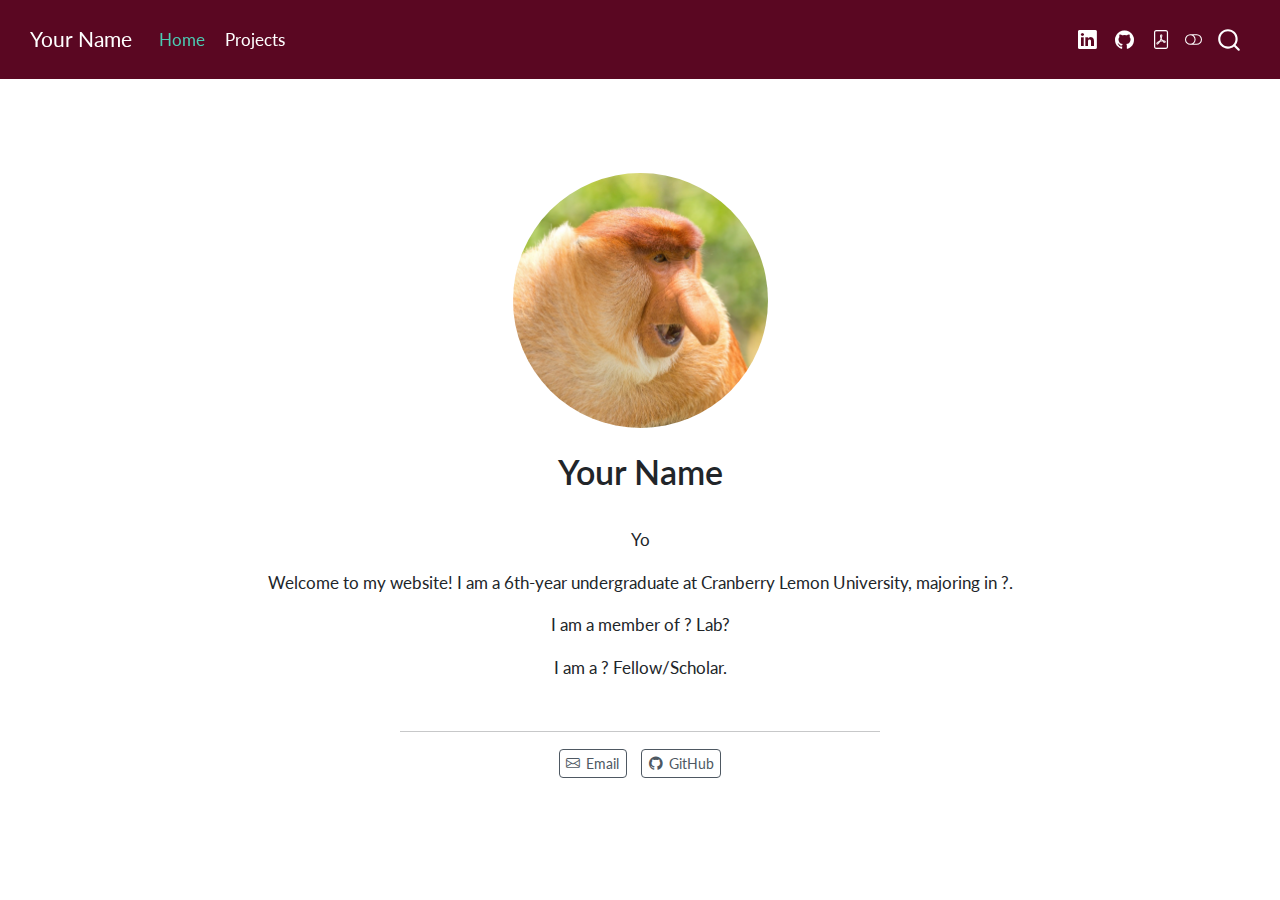
<file: index.html>
<!DOCTYPE html>
<html xmlns="http://www.w3.org/1999/xhtml" lang="en" xml:lang="en"><head>

<meta charset="utf-8">
<meta name="generator" content="quarto-1.7.32">

<meta name="viewport" content="width=device-width, initial-scale=1.0, user-scalable=yes">


<title>Your Name</title>
<style>
code{white-space: pre-wrap;}
span.smallcaps{font-variant: small-caps;}
div.columns{display: flex; gap: min(4vw, 1.5em);}
div.column{flex: auto; overflow-x: auto;}
div.hanging-indent{margin-left: 1.5em; text-indent: -1.5em;}
ul.task-list{list-style: none;}
ul.task-list li input[type="checkbox"] {
  width: 0.8em;
  margin: 0 0.8em 0.2em -1em; /* quarto-specific, see https://github.com/quarto-dev/quarto-cli/issues/4556 */ 
  vertical-align: middle;
}
</style>


<script src="site_libs/quarto-nav/quarto-nav.js"></script>
<script src="site_libs/quarto-nav/headroom.min.js"></script>
<script src="site_libs/clipboard/clipboard.min.js"></script>
<script src="site_libs/quarto-search/autocomplete.umd.js"></script>
<script src="site_libs/quarto-search/fuse.min.js"></script>
<script src="site_libs/quarto-search/quarto-search.js"></script>
<meta name="quarto:offset" content="./">
<script src="site_libs/quarto-html/quarto.js" type="module"></script>
<script src="site_libs/quarto-html/tabsets/tabsets.js" type="module"></script>
<script src="site_libs/quarto-html/popper.min.js"></script>
<script src="site_libs/quarto-html/tippy.umd.min.js"></script>
<link href="site_libs/quarto-html/tippy.css" rel="stylesheet">
<link href="site_libs/quarto-html/quarto-syntax-highlighting-37eea08aefeeee20ff55810ff984fec1.css" rel="stylesheet" class="quarto-color-scheme" id="quarto-text-highlighting-styles">
<link href="site_libs/quarto-html/quarto-syntax-highlighting-dark-2fef5ea3f8957b3e4ecc936fc74692ca.css" rel="stylesheet" class="quarto-color-scheme quarto-color-alternate" id="quarto-text-highlighting-styles">
<link href="site_libs/quarto-html/quarto-syntax-highlighting-37eea08aefeeee20ff55810ff984fec1.css" rel="stylesheet" class="quarto-color-scheme-extra" id="quarto-text-highlighting-styles">
<script src="site_libs/bootstrap/bootstrap.min.js"></script>
<link href="site_libs/bootstrap/bootstrap-icons.css" rel="stylesheet">
<link href="site_libs/bootstrap/bootstrap-6251000bfd84ad030dbbfd039a5dd9a7.min.css" rel="stylesheet" append-hash="true" class="quarto-color-scheme" id="quarto-bootstrap" data-mode="light">
<link href="site_libs/bootstrap/bootstrap-dark-43fd1d17665cbecc87dadb6d32b79bbd.min.css" rel="stylesheet" append-hash="true" class="quarto-color-scheme quarto-color-alternate" id="quarto-bootstrap" data-mode="dark">
<link href="site_libs/bootstrap/bootstrap-6251000bfd84ad030dbbfd039a5dd9a7.min.css" rel="stylesheet" append-hash="true" class="quarto-color-scheme-extra" id="quarto-bootstrap" data-mode="light">
<script id="quarto-search-options" type="application/json">{
  "location": "navbar",
  "copy-button": false,
  "collapse-after": 3,
  "panel-placement": "end",
  "type": "overlay",
  "limit": 50,
  "keyboard-shortcut": [
    "f",
    "/",
    "s"
  ],
  "show-item-context": false,
  "language": {
    "search-no-results-text": "No results",
    "search-matching-documents-text": "matching documents",
    "search-copy-link-title": "Copy link to search",
    "search-hide-matches-text": "Hide additional matches",
    "search-more-match-text": "more match in this document",
    "search-more-matches-text": "more matches in this document",
    "search-clear-button-title": "Clear",
    "search-text-placeholder": "",
    "search-detached-cancel-button-title": "Cancel",
    "search-submit-button-title": "Submit",
    "search-label": "Search"
  }
}</script>


</head>

<body class="nav-fixed fullcontent quarto-light"><script id="quarto-html-before-body" type="application/javascript">
    const toggleBodyColorMode = (bsSheetEl) => {
      const mode = bsSheetEl.getAttribute("data-mode");
      const bodyEl = window.document.querySelector("body");
      if (mode === "dark") {
        bodyEl.classList.add("quarto-dark");
        bodyEl.classList.remove("quarto-light");
      } else {
        bodyEl.classList.add("quarto-light");
        bodyEl.classList.remove("quarto-dark");
      }
    }
    const toggleBodyColorPrimary = () => {
      const bsSheetEl = window.document.querySelector("link#quarto-bootstrap:not([rel=disabled-stylesheet])");
      if (bsSheetEl) {
        toggleBodyColorMode(bsSheetEl);
      }
    }
    const setColorSchemeToggle = (alternate) => {
      const toggles = window.document.querySelectorAll('.quarto-color-scheme-toggle');
      for (let i=0; i < toggles.length; i++) {
        const toggle = toggles[i];
        if (toggle) {
          if (alternate) {
            toggle.classList.add("alternate");
          } else {
            toggle.classList.remove("alternate");
          }
        }
      }
    };
    const toggleColorMode = (alternate) => {
      // Switch the stylesheets
      const primaryStylesheets = window.document.querySelectorAll('link.quarto-color-scheme:not(.quarto-color-alternate)');
      const alternateStylesheets = window.document.querySelectorAll('link.quarto-color-scheme.quarto-color-alternate');
      manageTransitions('#quarto-margin-sidebar .nav-link', false);
      if (alternate) {
        // note: dark is layered on light, we don't disable primary!
        enableStylesheet(alternateStylesheets);
        for (const sheetNode of alternateStylesheets) {
          if (sheetNode.id === "quarto-bootstrap") {
            toggleBodyColorMode(sheetNode);
          }
        }
      } else {
        disableStylesheet(alternateStylesheets);
        enableStylesheet(primaryStylesheets)
        toggleBodyColorPrimary();
      }
      manageTransitions('#quarto-margin-sidebar .nav-link', true);
      // Switch the toggles
      setColorSchemeToggle(alternate)
      // Hack to workaround the fact that safari doesn't
      // properly recolor the scrollbar when toggling (#1455)
      if (navigator.userAgent.indexOf('Safari') > 0 && navigator.userAgent.indexOf('Chrome') == -1) {
        manageTransitions("body", false);
        window.scrollTo(0, 1);
        setTimeout(() => {
          window.scrollTo(0, 0);
          manageTransitions("body", true);
        }, 40);
      }
    }
    const disableStylesheet = (stylesheets) => {
      for (let i=0; i < stylesheets.length; i++) {
        const stylesheet = stylesheets[i];
        stylesheet.rel = 'disabled-stylesheet';
      }
    }
    const enableStylesheet = (stylesheets) => {
      for (let i=0; i < stylesheets.length; i++) {
        const stylesheet = stylesheets[i];
        if(stylesheet.rel !== 'stylesheet') { // for Chrome, which will still FOUC without this check
          stylesheet.rel = 'stylesheet';
        }
      }
    }
    const manageTransitions = (selector, allowTransitions) => {
      const els = window.document.querySelectorAll(selector);
      for (let i=0; i < els.length; i++) {
        const el = els[i];
        if (allowTransitions) {
          el.classList.remove('notransition');
        } else {
          el.classList.add('notransition');
        }
      }
    }
    const isFileUrl = () => {
      return window.location.protocol === 'file:';
    }
    const hasAlternateSentinel = () => {
      let styleSentinel = getColorSchemeSentinel();
      if (styleSentinel !== null) {
        return styleSentinel === "alternate";
      } else {
        return false;
      }
    }
    const setStyleSentinel = (alternate) => {
      const value = alternate ? "alternate" : "default";
      if (!isFileUrl()) {
        window.localStorage.setItem("quarto-color-scheme", value);
      } else {
        localAlternateSentinel = value;
      }
    }
    const getColorSchemeSentinel = () => {
      if (!isFileUrl()) {
        const storageValue = window.localStorage.getItem("quarto-color-scheme");
        return storageValue != null ? storageValue : localAlternateSentinel;
      } else {
        return localAlternateSentinel;
      }
    }
    const toggleGiscusIfUsed = (isAlternate, darkModeDefault) => {
      const baseTheme = document.querySelector('#giscus-base-theme')?.value ?? 'light';
      const alternateTheme = document.querySelector('#giscus-alt-theme')?.value ?? 'dark';
      let newTheme = '';
      if(authorPrefersDark) {
        newTheme = isAlternate ? baseTheme : alternateTheme;
      } else {
        newTheme = isAlternate ? alternateTheme : baseTheme;
      }
      const changeGiscusTheme = () => {
        // From: https://github.com/giscus/giscus/issues/336
        const sendMessage = (message) => {
          const iframe = document.querySelector('iframe.giscus-frame');
          if (!iframe) return;
          iframe.contentWindow.postMessage({ giscus: message }, 'https://giscus.app');
        }
        sendMessage({
          setConfig: {
            theme: newTheme
          }
        });
      }
      const isGiscussLoaded = window.document.querySelector('iframe.giscus-frame') !== null;
      if (isGiscussLoaded) {
        changeGiscusTheme();
      }
    };
    const authorPrefersDark = false;
    const darkModeDefault = authorPrefersDark;
      document.querySelector('link#quarto-text-highlighting-styles.quarto-color-scheme-extra').rel = 'disabled-stylesheet';
      document.querySelector('link#quarto-bootstrap.quarto-color-scheme-extra').rel = 'disabled-stylesheet';
    let localAlternateSentinel = darkModeDefault ? 'alternate' : 'default';
    // Dark / light mode switch
    window.quartoToggleColorScheme = () => {
      // Read the current dark / light value
      let toAlternate = !hasAlternateSentinel();
      toggleColorMode(toAlternate);
      setStyleSentinel(toAlternate);
      toggleGiscusIfUsed(toAlternate, darkModeDefault);
      window.dispatchEvent(new Event('resize'));
    };
    // Switch to dark mode if need be
    if (hasAlternateSentinel()) {
      toggleColorMode(true);
    } else {
      toggleColorMode(false);
    }
  </script>

<div id="quarto-search-results"></div>
  <header id="quarto-header" class="headroom fixed-top">
    <nav class="navbar navbar-expand-lg " data-bs-theme="dark">
      <div class="navbar-container container-fluid">
      <div class="navbar-brand-container mx-auto">
    <a class="navbar-brand" href="./index.html">
    <span class="navbar-title">Your Name</span>
    </a>
  </div>
            <div id="quarto-search" class="" title="Search"></div>
          <button class="navbar-toggler" type="button" data-bs-toggle="collapse" data-bs-target="#navbarCollapse" aria-controls="navbarCollapse" role="menu" aria-expanded="false" aria-label="Toggle navigation" onclick="if (window.quartoToggleHeadroom) { window.quartoToggleHeadroom(); }">
  <span class="navbar-toggler-icon"></span>
</button>
          <div class="collapse navbar-collapse" id="navbarCollapse">
            <ul class="navbar-nav navbar-nav-scroll me-auto">
  <li class="nav-item">
    <a class="nav-link active" href="./index.html" aria-current="page"> 
<span class="menu-text">Home</span></a>
  </li>  
  <li class="nav-item">
    <a class="nav-link" href="./projects.html"> 
<span class="menu-text">Projects</span></a>
  </li>  
</ul>
            <ul class="navbar-nav navbar-nav-scroll ms-auto">
  <li class="nav-item compact">
    <a class="nav-link" href="https://www.linkedin.com/"> <i class="bi bi-linkedin" role="img">
</i> 
<span class="menu-text"></span></a>
  </li>  
  <li class="nav-item compact">
    <a class="nav-link" href="https://github.com/"> <i class="bi bi-github" role="img">
</i> 
<span class="menu-text"></span></a>
  </li>  
  <li class="nav-item compact">
    <a class="nav-link" href="./assets/resume.pdf"> <i class="bi bi-file-pdf" role="img">
</i> 
<span class="menu-text"></span></a>
  </li>  
</ul>
          </div> <!-- /navcollapse -->
            <div class="quarto-navbar-tools">
  <a href="" class="quarto-color-scheme-toggle quarto-navigation-tool  px-1" onclick="window.quartoToggleColorScheme(); return false;" title="Toggle dark mode"><i class="bi"></i></a>
</div>
      </div> <!-- /container-fluid -->
    </nav>
</header>
<!-- content -->
<div id="quarto-content" class="quarto-container page-columns page-rows-contents page-layout-article page-navbar">
<!-- sidebar -->
<!-- margin-sidebar -->
    
<!-- main -->
<div class="quarto-about-jolla">
  <img src="assets/headshot.png" class="about-image
  round " style="height: 15em; width: 15em;">
 <header id="title-block-header" class="quarto-title-block default">
<div class="quarto-title">
<h1 class="title">Your Name</h1>
</div>
<div class="quarto-title-meta">
  </div>
</header><main class="content" id="quarto-document-content">

<p>Yo</p>
<p>Welcome to my website! I am a 6th-year undergraduate at Cranberry Lemon University, majoring in ?.</p>
<p>I am a member of ? Lab?</p>
<p>I am a ? Fellow/Scholar.</p>


</main> 
  <hr class="about-sep">
   <div class="about-links">
  <a href="mailto:your_email@abc.com" class="about-link" rel="" target="">
    <i class="bi bi-envelope"></i>
     <span class="about-link-text">Email</span>
  </a>
  <a href="https://github.com/qntkhvn" class="about-link" rel="" target="">
    <i class="bi bi-github"></i>
     <span class="about-link-text">GitHub</span>
  </a>
</div>
</div>
 <!-- /main -->
<script id="quarto-html-after-body" type="application/javascript">
  window.document.addEventListener("DOMContentLoaded", function (event) {
    // Ensure there is a toggle, if there isn't float one in the top right
    if (window.document.querySelector('.quarto-color-scheme-toggle') === null) {
      const a = window.document.createElement('a');
      a.classList.add('top-right');
      a.classList.add('quarto-color-scheme-toggle');
      a.href = "";
      a.onclick = function() { try { window.quartoToggleColorScheme(); } catch {} return false; };
      const i = window.document.createElement("i");
      i.classList.add('bi');
      a.appendChild(i);
      window.document.body.appendChild(a);
    }
    setColorSchemeToggle(hasAlternateSentinel())
    const isCodeAnnotation = (el) => {
      for (const clz of el.classList) {
        if (clz.startsWith('code-annotation-')) {                     
          return true;
        }
      }
      return false;
    }
    const onCopySuccess = function(e) {
      // button target
      const button = e.trigger;
      // don't keep focus
      button.blur();
      // flash "checked"
      button.classList.add('code-copy-button-checked');
      var currentTitle = button.getAttribute("title");
      button.setAttribute("title", "Copied!");
      let tooltip;
      if (window.bootstrap) {
        button.setAttribute("data-bs-toggle", "tooltip");
        button.setAttribute("data-bs-placement", "left");
        button.setAttribute("data-bs-title", "Copied!");
        tooltip = new bootstrap.Tooltip(button, 
          { trigger: "manual", 
            customClass: "code-copy-button-tooltip",
            offset: [0, -8]});
        tooltip.show();    
      }
      setTimeout(function() {
        if (tooltip) {
          tooltip.hide();
          button.removeAttribute("data-bs-title");
          button.removeAttribute("data-bs-toggle");
          button.removeAttribute("data-bs-placement");
        }
        button.setAttribute("title", currentTitle);
        button.classList.remove('code-copy-button-checked');
      }, 1000);
      // clear code selection
      e.clearSelection();
    }
    const getTextToCopy = function(trigger) {
        const codeEl = trigger.previousElementSibling.cloneNode(true);
        for (const childEl of codeEl.children) {
          if (isCodeAnnotation(childEl)) {
            childEl.remove();
          }
        }
        return codeEl.innerText;
    }
    const clipboard = new window.ClipboardJS('.code-copy-button:not([data-in-quarto-modal])', {
      text: getTextToCopy
    });
    clipboard.on('success', onCopySuccess);
    if (window.document.getElementById('quarto-embedded-source-code-modal')) {
      const clipboardModal = new window.ClipboardJS('.code-copy-button[data-in-quarto-modal]', {
        text: getTextToCopy,
        container: window.document.getElementById('quarto-embedded-source-code-modal')
      });
      clipboardModal.on('success', onCopySuccess);
    }
      var localhostRegex = new RegExp(/^(?:http|https):\/\/localhost\:?[0-9]*\//);
      var mailtoRegex = new RegExp(/^mailto:/);
        var filterRegex = new RegExp("https:\/\/qntkhvn\.github\.io\/wt1\/");
      var isInternal = (href) => {
          return filterRegex.test(href) || localhostRegex.test(href) || mailtoRegex.test(href);
      }
      // Inspect non-navigation links and adorn them if external
     var links = window.document.querySelectorAll('a[href]:not(.nav-link):not(.navbar-brand):not(.toc-action):not(.sidebar-link):not(.sidebar-item-toggle):not(.pagination-link):not(.no-external):not([aria-hidden]):not(.dropdown-item):not(.quarto-navigation-tool):not(.about-link)');
      for (var i=0; i<links.length; i++) {
        const link = links[i];
        if (!isInternal(link.href)) {
          // undo the damage that might have been done by quarto-nav.js in the case of
          // links that we want to consider external
          if (link.dataset.originalHref !== undefined) {
            link.href = link.dataset.originalHref;
          }
        }
      }
    function tippyHover(el, contentFn, onTriggerFn, onUntriggerFn) {
      const config = {
        allowHTML: true,
        maxWidth: 500,
        delay: 100,
        arrow: false,
        appendTo: function(el) {
            return el.parentElement;
        },
        interactive: true,
        interactiveBorder: 10,
        theme: 'quarto',
        placement: 'bottom-start',
      };
      if (contentFn) {
        config.content = contentFn;
      }
      if (onTriggerFn) {
        config.onTrigger = onTriggerFn;
      }
      if (onUntriggerFn) {
        config.onUntrigger = onUntriggerFn;
      }
      window.tippy(el, config); 
    }
    const noterefs = window.document.querySelectorAll('a[role="doc-noteref"]');
    for (var i=0; i<noterefs.length; i++) {
      const ref = noterefs[i];
      tippyHover(ref, function() {
        // use id or data attribute instead here
        let href = ref.getAttribute('data-footnote-href') || ref.getAttribute('href');
        try { href = new URL(href).hash; } catch {}
        const id = href.replace(/^#\/?/, "");
        const note = window.document.getElementById(id);
        if (note) {
          return note.innerHTML;
        } else {
          return "";
        }
      });
    }
    const xrefs = window.document.querySelectorAll('a.quarto-xref');
    const processXRef = (id, note) => {
      // Strip column container classes
      const stripColumnClz = (el) => {
        el.classList.remove("page-full", "page-columns");
        if (el.children) {
          for (const child of el.children) {
            stripColumnClz(child);
          }
        }
      }
      stripColumnClz(note)
      if (id === null || id.startsWith('sec-')) {
        // Special case sections, only their first couple elements
        const container = document.createElement("div");
        if (note.children && note.children.length > 2) {
          container.appendChild(note.children[0].cloneNode(true));
          for (let i = 1; i < note.children.length; i++) {
            const child = note.children[i];
            if (child.tagName === "P" && child.innerText === "") {
              continue;
            } else {
              container.appendChild(child.cloneNode(true));
              break;
            }
          }
          if (window.Quarto?.typesetMath) {
            window.Quarto.typesetMath(container);
          }
          return container.innerHTML
        } else {
          if (window.Quarto?.typesetMath) {
            window.Quarto.typesetMath(note);
          }
          return note.innerHTML;
        }
      } else {
        // Remove any anchor links if they are present
        const anchorLink = note.querySelector('a.anchorjs-link');
        if (anchorLink) {
          anchorLink.remove();
        }
        if (window.Quarto?.typesetMath) {
          window.Quarto.typesetMath(note);
        }
        if (note.classList.contains("callout")) {
          return note.outerHTML;
        } else {
          return note.innerHTML;
        }
      }
    }
    for (var i=0; i<xrefs.length; i++) {
      const xref = xrefs[i];
      tippyHover(xref, undefined, function(instance) {
        instance.disable();
        let url = xref.getAttribute('href');
        let hash = undefined; 
        if (url.startsWith('#')) {
          hash = url;
        } else {
          try { hash = new URL(url).hash; } catch {}
        }
        if (hash) {
          const id = hash.replace(/^#\/?/, "");
          const note = window.document.getElementById(id);
          if (note !== null) {
            try {
              const html = processXRef(id, note.cloneNode(true));
              instance.setContent(html);
            } finally {
              instance.enable();
              instance.show();
            }
          } else {
            // See if we can fetch this
            fetch(url.split('#')[0])
            .then(res => res.text())
            .then(html => {
              const parser = new DOMParser();
              const htmlDoc = parser.parseFromString(html, "text/html");
              const note = htmlDoc.getElementById(id);
              if (note !== null) {
                const html = processXRef(id, note);
                instance.setContent(html);
              } 
            }).finally(() => {
              instance.enable();
              instance.show();
            });
          }
        } else {
          // See if we can fetch a full url (with no hash to target)
          // This is a special case and we should probably do some content thinning / targeting
          fetch(url)
          .then(res => res.text())
          .then(html => {
            const parser = new DOMParser();
            const htmlDoc = parser.parseFromString(html, "text/html");
            const note = htmlDoc.querySelector('main.content');
            if (note !== null) {
              // This should only happen for chapter cross references
              // (since there is no id in the URL)
              // remove the first header
              if (note.children.length > 0 && note.children[0].tagName === "HEADER") {
                note.children[0].remove();
              }
              const html = processXRef(null, note);
              instance.setContent(html);
            } 
          }).finally(() => {
            instance.enable();
            instance.show();
          });
        }
      }, function(instance) {
      });
    }
        let selectedAnnoteEl;
        const selectorForAnnotation = ( cell, annotation) => {
          let cellAttr = 'data-code-cell="' + cell + '"';
          let lineAttr = 'data-code-annotation="' +  annotation + '"';
          const selector = 'span[' + cellAttr + '][' + lineAttr + ']';
          return selector;
        }
        const selectCodeLines = (annoteEl) => {
          const doc = window.document;
          const targetCell = annoteEl.getAttribute("data-target-cell");
          const targetAnnotation = annoteEl.getAttribute("data-target-annotation");
          const annoteSpan = window.document.querySelector(selectorForAnnotation(targetCell, targetAnnotation));
          const lines = annoteSpan.getAttribute("data-code-lines").split(",");
          const lineIds = lines.map((line) => {
            return targetCell + "-" + line;
          })
          let top = null;
          let height = null;
          let parent = null;
          if (lineIds.length > 0) {
              //compute the position of the single el (top and bottom and make a div)
              const el = window.document.getElementById(lineIds[0]);
              top = el.offsetTop;
              height = el.offsetHeight;
              parent = el.parentElement.parentElement;
            if (lineIds.length > 1) {
              const lastEl = window.document.getElementById(lineIds[lineIds.length - 1]);
              const bottom = lastEl.offsetTop + lastEl.offsetHeight;
              height = bottom - top;
            }
            if (top !== null && height !== null && parent !== null) {
              // cook up a div (if necessary) and position it 
              let div = window.document.getElementById("code-annotation-line-highlight");
              if (div === null) {
                div = window.document.createElement("div");
                div.setAttribute("id", "code-annotation-line-highlight");
                div.style.position = 'absolute';
                parent.appendChild(div);
              }
              div.style.top = top - 2 + "px";
              div.style.height = height + 4 + "px";
              div.style.left = 0;
              let gutterDiv = window.document.getElementById("code-annotation-line-highlight-gutter");
              if (gutterDiv === null) {
                gutterDiv = window.document.createElement("div");
                gutterDiv.setAttribute("id", "code-annotation-line-highlight-gutter");
                gutterDiv.style.position = 'absolute';
                const codeCell = window.document.getElementById(targetCell);
                const gutter = codeCell.querySelector('.code-annotation-gutter');
                gutter.appendChild(gutterDiv);
              }
              gutterDiv.style.top = top - 2 + "px";
              gutterDiv.style.height = height + 4 + "px";
            }
            selectedAnnoteEl = annoteEl;
          }
        };
        const unselectCodeLines = () => {
          const elementsIds = ["code-annotation-line-highlight", "code-annotation-line-highlight-gutter"];
          elementsIds.forEach((elId) => {
            const div = window.document.getElementById(elId);
            if (div) {
              div.remove();
            }
          });
          selectedAnnoteEl = undefined;
        };
          // Handle positioning of the toggle
      window.addEventListener(
        "resize",
        throttle(() => {
          elRect = undefined;
          if (selectedAnnoteEl) {
            selectCodeLines(selectedAnnoteEl);
          }
        }, 10)
      );
      function throttle(fn, ms) {
      let throttle = false;
      let timer;
        return (...args) => {
          if(!throttle) { // first call gets through
              fn.apply(this, args);
              throttle = true;
          } else { // all the others get throttled
              if(timer) clearTimeout(timer); // cancel #2
              timer = setTimeout(() => {
                fn.apply(this, args);
                timer = throttle = false;
              }, ms);
          }
        };
      }
        // Attach click handler to the DT
        const annoteDls = window.document.querySelectorAll('dt[data-target-cell]');
        for (const annoteDlNode of annoteDls) {
          annoteDlNode.addEventListener('click', (event) => {
            const clickedEl = event.target;
            if (clickedEl !== selectedAnnoteEl) {
              unselectCodeLines();
              const activeEl = window.document.querySelector('dt[data-target-cell].code-annotation-active');
              if (activeEl) {
                activeEl.classList.remove('code-annotation-active');
              }
              selectCodeLines(clickedEl);
              clickedEl.classList.add('code-annotation-active');
            } else {
              // Unselect the line
              unselectCodeLines();
              clickedEl.classList.remove('code-annotation-active');
            }
          });
        }
    const findCites = (el) => {
      const parentEl = el.parentElement;
      if (parentEl) {
        const cites = parentEl.dataset.cites;
        if (cites) {
          return {
            el,
            cites: cites.split(' ')
          };
        } else {
          return findCites(el.parentElement)
        }
      } else {
        return undefined;
      }
    };
    var bibliorefs = window.document.querySelectorAll('a[role="doc-biblioref"]');
    for (var i=0; i<bibliorefs.length; i++) {
      const ref = bibliorefs[i];
      const citeInfo = findCites(ref);
      if (citeInfo) {
        tippyHover(citeInfo.el, function() {
          var popup = window.document.createElement('div');
          citeInfo.cites.forEach(function(cite) {
            var citeDiv = window.document.createElement('div');
            citeDiv.classList.add('hanging-indent');
            citeDiv.classList.add('csl-entry');
            var biblioDiv = window.document.getElementById('ref-' + cite);
            if (biblioDiv) {
              citeDiv.innerHTML = biblioDiv.innerHTML;
            }
            popup.appendChild(citeDiv);
          });
          return popup.innerHTML;
        });
      }
    }
  });
  </script>
</div> <!-- /content -->




</body></html>
</file>
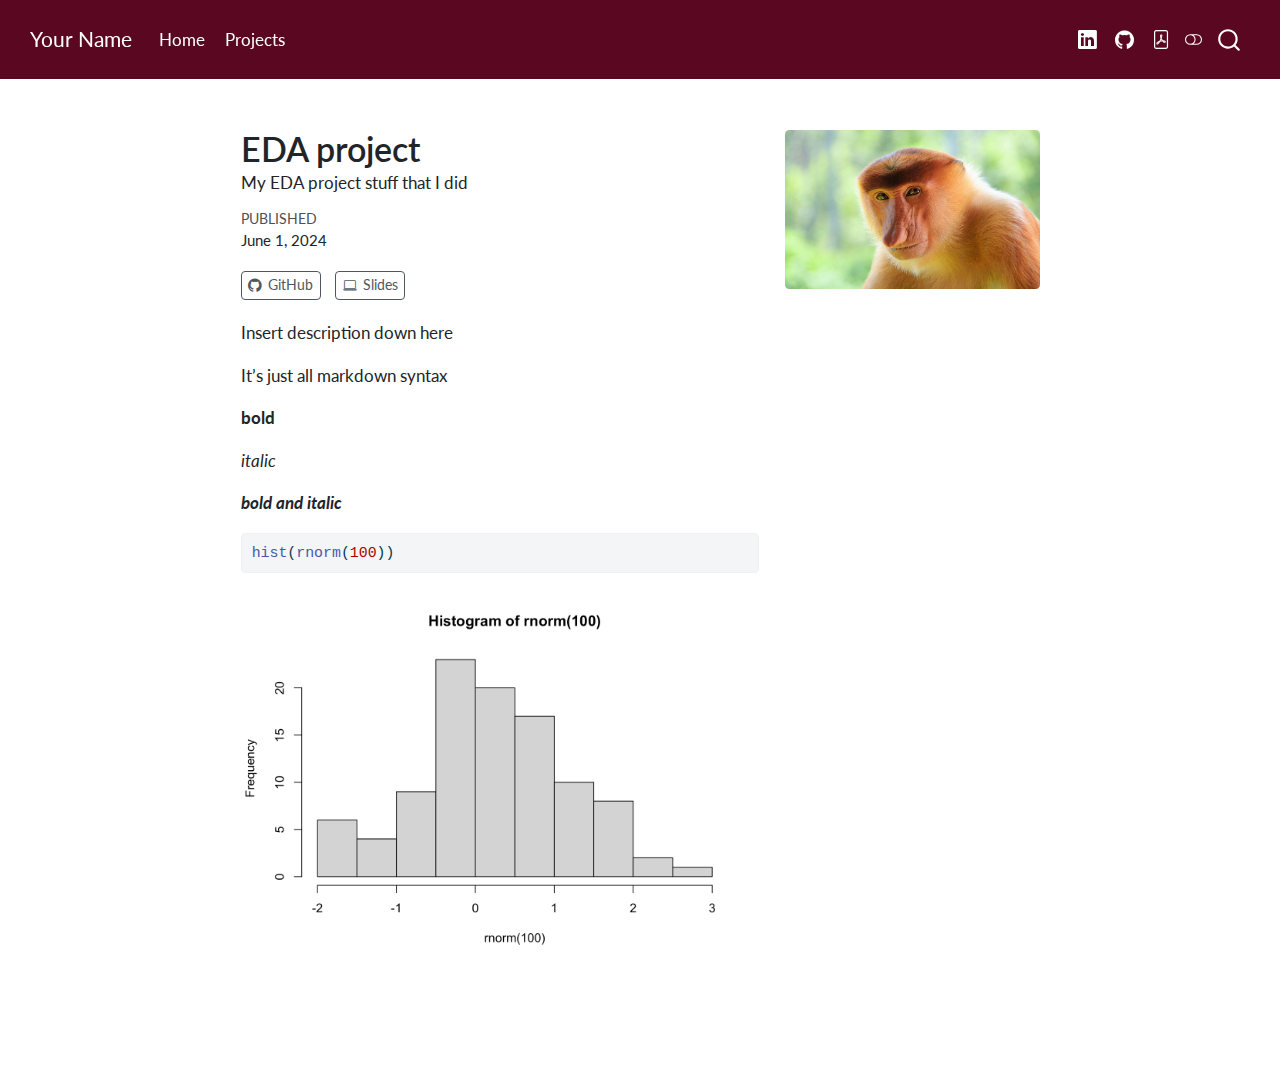
<file: projects/eda/eda.html>
<!DOCTYPE html>
<html xmlns="http://www.w3.org/1999/xhtml" lang="en" xml:lang="en"><head>

<meta charset="utf-8">
<meta name="generator" content="quarto-1.7.32">

<meta name="viewport" content="width=device-width, initial-scale=1.0, user-scalable=yes">

<meta name="dcterms.date" content="2024-06-01">
<meta name="description" content="My EDA project stuff that I did">

<title>EDA project – Your Name</title>
<style>
code{white-space: pre-wrap;}
span.smallcaps{font-variant: small-caps;}
div.columns{display: flex; gap: min(4vw, 1.5em);}
div.column{flex: auto; overflow-x: auto;}
div.hanging-indent{margin-left: 1.5em; text-indent: -1.5em;}
ul.task-list{list-style: none;}
ul.task-list li input[type="checkbox"] {
  width: 0.8em;
  margin: 0 0.8em 0.2em -1em; /* quarto-specific, see https://github.com/quarto-dev/quarto-cli/issues/4556 */ 
  vertical-align: middle;
}
/* CSS for syntax highlighting */
html { -webkit-text-size-adjust: 100%; }
pre > code.sourceCode { white-space: pre; position: relative; }
pre > code.sourceCode > span { display: inline-block; line-height: 1.25; }
pre > code.sourceCode > span:empty { height: 1.2em; }
.sourceCode { overflow: visible; }
code.sourceCode > span { color: inherit; text-decoration: inherit; }
div.sourceCode { margin: 1em 0; }
pre.sourceCode { margin: 0; }
@media screen {
div.sourceCode { overflow: auto; }
}
@media print {
pre > code.sourceCode { white-space: pre-wrap; }
pre > code.sourceCode > span { text-indent: -5em; padding-left: 5em; }
}
pre.numberSource code
  { counter-reset: source-line 0; }
pre.numberSource code > span
  { position: relative; left: -4em; counter-increment: source-line; }
pre.numberSource code > span > a:first-child::before
  { content: counter(source-line);
    position: relative; left: -1em; text-align: right; vertical-align: baseline;
    border: none; display: inline-block;
    -webkit-touch-callout: none; -webkit-user-select: none;
    -khtml-user-select: none; -moz-user-select: none;
    -ms-user-select: none; user-select: none;
    padding: 0 4px; width: 4em;
  }
pre.numberSource { margin-left: 3em;  padding-left: 4px; }
div.sourceCode
  {   }
@media screen {
pre > code.sourceCode > span > a:first-child::before { text-decoration: underline; }
}
</style>


<script src="../../site_libs/quarto-nav/quarto-nav.js"></script>
<script src="../../site_libs/quarto-nav/headroom.min.js"></script>
<script src="../../site_libs/clipboard/clipboard.min.js"></script>
<script src="../../site_libs/quarto-search/autocomplete.umd.js"></script>
<script src="../../site_libs/quarto-search/fuse.min.js"></script>
<script src="../../site_libs/quarto-search/quarto-search.js"></script>
<meta name="quarto:offset" content="../../">
<script src="../../site_libs/quarto-html/quarto.js" type="module"></script>
<script src="../../site_libs/quarto-html/tabsets/tabsets.js" type="module"></script>
<script src="../../site_libs/quarto-html/popper.min.js"></script>
<script src="../../site_libs/quarto-html/tippy.umd.min.js"></script>
<link href="../../site_libs/quarto-html/tippy.css" rel="stylesheet">
<link href="../../site_libs/quarto-html/quarto-syntax-highlighting-37eea08aefeeee20ff55810ff984fec1.css" rel="stylesheet" class="quarto-color-scheme" id="quarto-text-highlighting-styles">
<link href="../../site_libs/quarto-html/quarto-syntax-highlighting-dark-2fef5ea3f8957b3e4ecc936fc74692ca.css" rel="stylesheet" class="quarto-color-scheme quarto-color-alternate" id="quarto-text-highlighting-styles">
<link href="../../site_libs/quarto-html/quarto-syntax-highlighting-37eea08aefeeee20ff55810ff984fec1.css" rel="stylesheet" class="quarto-color-scheme-extra" id="quarto-text-highlighting-styles">
<script src="../../site_libs/bootstrap/bootstrap.min.js"></script>
<link href="../../site_libs/bootstrap/bootstrap-icons.css" rel="stylesheet">
<link href="../../site_libs/bootstrap/bootstrap-6251000bfd84ad030dbbfd039a5dd9a7.min.css" rel="stylesheet" append-hash="true" class="quarto-color-scheme" id="quarto-bootstrap" data-mode="light">
<link href="../../site_libs/bootstrap/bootstrap-dark-43fd1d17665cbecc87dadb6d32b79bbd.min.css" rel="stylesheet" append-hash="true" class="quarto-color-scheme quarto-color-alternate" id="quarto-bootstrap" data-mode="dark">
<link href="../../site_libs/bootstrap/bootstrap-6251000bfd84ad030dbbfd039a5dd9a7.min.css" rel="stylesheet" append-hash="true" class="quarto-color-scheme-extra" id="quarto-bootstrap" data-mode="light">
<script id="quarto-search-options" type="application/json">{
  "location": "navbar",
  "copy-button": false,
  "collapse-after": 3,
  "panel-placement": "end",
  "type": "overlay",
  "limit": 50,
  "keyboard-shortcut": [
    "f",
    "/",
    "s"
  ],
  "show-item-context": false,
  "language": {
    "search-no-results-text": "No results",
    "search-matching-documents-text": "matching documents",
    "search-copy-link-title": "Copy link to search",
    "search-hide-matches-text": "Hide additional matches",
    "search-more-match-text": "more match in this document",
    "search-more-matches-text": "more matches in this document",
    "search-clear-button-title": "Clear",
    "search-text-placeholder": "",
    "search-detached-cancel-button-title": "Cancel",
    "search-submit-button-title": "Submit",
    "search-label": "Search"
  }
}</script>


</head>

<body class="nav-fixed fullcontent quarto-light"><script id="quarto-html-before-body" type="application/javascript">
    const toggleBodyColorMode = (bsSheetEl) => {
      const mode = bsSheetEl.getAttribute("data-mode");
      const bodyEl = window.document.querySelector("body");
      if (mode === "dark") {
        bodyEl.classList.add("quarto-dark");
        bodyEl.classList.remove("quarto-light");
      } else {
        bodyEl.classList.add("quarto-light");
        bodyEl.classList.remove("quarto-dark");
      }
    }
    const toggleBodyColorPrimary = () => {
      const bsSheetEl = window.document.querySelector("link#quarto-bootstrap:not([rel=disabled-stylesheet])");
      if (bsSheetEl) {
        toggleBodyColorMode(bsSheetEl);
      }
    }
    const setColorSchemeToggle = (alternate) => {
      const toggles = window.document.querySelectorAll('.quarto-color-scheme-toggle');
      for (let i=0; i < toggles.length; i++) {
        const toggle = toggles[i];
        if (toggle) {
          if (alternate) {
            toggle.classList.add("alternate");
          } else {
            toggle.classList.remove("alternate");
          }
        }
      }
    };
    const toggleColorMode = (alternate) => {
      // Switch the stylesheets
      const primaryStylesheets = window.document.querySelectorAll('link.quarto-color-scheme:not(.quarto-color-alternate)');
      const alternateStylesheets = window.document.querySelectorAll('link.quarto-color-scheme.quarto-color-alternate');
      manageTransitions('#quarto-margin-sidebar .nav-link', false);
      if (alternate) {
        // note: dark is layered on light, we don't disable primary!
        enableStylesheet(alternateStylesheets);
        for (const sheetNode of alternateStylesheets) {
          if (sheetNode.id === "quarto-bootstrap") {
            toggleBodyColorMode(sheetNode);
          }
        }
      } else {
        disableStylesheet(alternateStylesheets);
        enableStylesheet(primaryStylesheets)
        toggleBodyColorPrimary();
      }
      manageTransitions('#quarto-margin-sidebar .nav-link', true);
      // Switch the toggles
      setColorSchemeToggle(alternate)
      // Hack to workaround the fact that safari doesn't
      // properly recolor the scrollbar when toggling (#1455)
      if (navigator.userAgent.indexOf('Safari') > 0 && navigator.userAgent.indexOf('Chrome') == -1) {
        manageTransitions("body", false);
        window.scrollTo(0, 1);
        setTimeout(() => {
          window.scrollTo(0, 0);
          manageTransitions("body", true);
        }, 40);
      }
    }
    const disableStylesheet = (stylesheets) => {
      for (let i=0; i < stylesheets.length; i++) {
        const stylesheet = stylesheets[i];
        stylesheet.rel = 'disabled-stylesheet';
      }
    }
    const enableStylesheet = (stylesheets) => {
      for (let i=0; i < stylesheets.length; i++) {
        const stylesheet = stylesheets[i];
        if(stylesheet.rel !== 'stylesheet') { // for Chrome, which will still FOUC without this check
          stylesheet.rel = 'stylesheet';
        }
      }
    }
    const manageTransitions = (selector, allowTransitions) => {
      const els = window.document.querySelectorAll(selector);
      for (let i=0; i < els.length; i++) {
        const el = els[i];
        if (allowTransitions) {
          el.classList.remove('notransition');
        } else {
          el.classList.add('notransition');
        }
      }
    }
    const isFileUrl = () => {
      return window.location.protocol === 'file:';
    }
    const hasAlternateSentinel = () => {
      let styleSentinel = getColorSchemeSentinel();
      if (styleSentinel !== null) {
        return styleSentinel === "alternate";
      } else {
        return false;
      }
    }
    const setStyleSentinel = (alternate) => {
      const value = alternate ? "alternate" : "default";
      if (!isFileUrl()) {
        window.localStorage.setItem("quarto-color-scheme", value);
      } else {
        localAlternateSentinel = value;
      }
    }
    const getColorSchemeSentinel = () => {
      if (!isFileUrl()) {
        const storageValue = window.localStorage.getItem("quarto-color-scheme");
        return storageValue != null ? storageValue : localAlternateSentinel;
      } else {
        return localAlternateSentinel;
      }
    }
    const toggleGiscusIfUsed = (isAlternate, darkModeDefault) => {
      const baseTheme = document.querySelector('#giscus-base-theme')?.value ?? 'light';
      const alternateTheme = document.querySelector('#giscus-alt-theme')?.value ?? 'dark';
      let newTheme = '';
      if(authorPrefersDark) {
        newTheme = isAlternate ? baseTheme : alternateTheme;
      } else {
        newTheme = isAlternate ? alternateTheme : baseTheme;
      }
      const changeGiscusTheme = () => {
        // From: https://github.com/giscus/giscus/issues/336
        const sendMessage = (message) => {
          const iframe = document.querySelector('iframe.giscus-frame');
          if (!iframe) return;
          iframe.contentWindow.postMessage({ giscus: message }, 'https://giscus.app');
        }
        sendMessage({
          setConfig: {
            theme: newTheme
          }
        });
      }
      const isGiscussLoaded = window.document.querySelector('iframe.giscus-frame') !== null;
      if (isGiscussLoaded) {
        changeGiscusTheme();
      }
    };
    const authorPrefersDark = false;
    const darkModeDefault = authorPrefersDark;
      document.querySelector('link#quarto-text-highlighting-styles.quarto-color-scheme-extra').rel = 'disabled-stylesheet';
      document.querySelector('link#quarto-bootstrap.quarto-color-scheme-extra').rel = 'disabled-stylesheet';
    let localAlternateSentinel = darkModeDefault ? 'alternate' : 'default';
    // Dark / light mode switch
    window.quartoToggleColorScheme = () => {
      // Read the current dark / light value
      let toAlternate = !hasAlternateSentinel();
      toggleColorMode(toAlternate);
      setStyleSentinel(toAlternate);
      toggleGiscusIfUsed(toAlternate, darkModeDefault);
      window.dispatchEvent(new Event('resize'));
    };
    // Switch to dark mode if need be
    if (hasAlternateSentinel()) {
      toggleColorMode(true);
    } else {
      toggleColorMode(false);
    }
  </script>

<div id="quarto-search-results"></div>
  <header id="quarto-header" class="headroom fixed-top">
    <nav class="navbar navbar-expand-lg " data-bs-theme="dark">
      <div class="navbar-container container-fluid">
      <div class="navbar-brand-container mx-auto">
    <a class="navbar-brand" href="../../index.html">
    <span class="navbar-title">Your Name</span>
    </a>
  </div>
            <div id="quarto-search" class="" title="Search"></div>
          <button class="navbar-toggler" type="button" data-bs-toggle="collapse" data-bs-target="#navbarCollapse" aria-controls="navbarCollapse" role="menu" aria-expanded="false" aria-label="Toggle navigation" onclick="if (window.quartoToggleHeadroom) { window.quartoToggleHeadroom(); }">
  <span class="navbar-toggler-icon"></span>
</button>
          <div class="collapse navbar-collapse" id="navbarCollapse">
            <ul class="navbar-nav navbar-nav-scroll me-auto">
  <li class="nav-item">
    <a class="nav-link" href="../../index.html"> 
<span class="menu-text">Home</span></a>
  </li>  
  <li class="nav-item">
    <a class="nav-link" href="../../projects.html"> 
<span class="menu-text">Projects</span></a>
  </li>  
</ul>
            <ul class="navbar-nav navbar-nav-scroll ms-auto">
  <li class="nav-item compact">
    <a class="nav-link" href="https://www.linkedin.com/"> <i class="bi bi-linkedin" role="img">
</i> 
<span class="menu-text"></span></a>
  </li>  
  <li class="nav-item compact">
    <a class="nav-link" href="https://github.com/"> <i class="bi bi-github" role="img">
</i> 
<span class="menu-text"></span></a>
  </li>  
  <li class="nav-item compact">
    <a class="nav-link" href="../../assets/resume.pdf"> <i class="bi bi-file-pdf" role="img">
</i> 
<span class="menu-text"></span></a>
  </li>  
</ul>
          </div> <!-- /navcollapse -->
            <div class="quarto-navbar-tools">
  <a href="" class="quarto-color-scheme-toggle quarto-navigation-tool  px-1" onclick="window.quartoToggleColorScheme(); return false;" title="Toggle dark mode"><i class="bi"></i></a>
</div>
      </div> <!-- /container-fluid -->
    </nav>
</header>
<!-- content -->
<div id="quarto-content" class="quarto-container page-columns page-rows-contents page-layout-article page-navbar">
<!-- sidebar -->
<!-- margin-sidebar -->
    
<!-- main -->
<div class="quarto-about-solana column-body">
  <div class="about-entity">
    <div class="entity-contents">
      <header id="title-block-header" class="quarto-title-block default">
<div class="quarto-title">
<h1 class="title">EDA project</h1>
</div>
<div>
  <div class="description">
    My EDA project stuff that I did
  </div>
</div>
<div class="quarto-title-meta">
    <div>
    <div class="quarto-title-meta-heading">Published</div>
    <div class="quarto-title-meta-contents">
      <p class="date">June 1, 2024</p>
    </div>
  </div>
  </div>
</header> <div class="about-links">
  <a href="https://github.com/qntkhvn/vizbuzz" class="about-link" rel="" target="">
    <i class="bi bi-github"></i>
     <span class="about-link-text">GitHub</span>
  </a>
  <a href="https://docs.google.com/presentation/d/1wVnWnYcqKo_OzFn-13H1LI6vEzSqcAtW_8EGqvVBjYA/edit?usp=sharing" class="about-link" rel="" target="">
    <i class="bi bi-laptop"></i>
     <span class="about-link-text">Slides</span>
  </a>
</div>
      <div class="about-contents"><main class="content" id="quarto-document-content">

<p>Insert description down here</p>
<p>It’s just all markdown syntax</p>
<p><strong>bold</strong></p>
<p><em>italic</em></p>
<p><strong><em>bold and italic</em></strong></p>
<div class="cell">
<div class="sourceCode cell-code" id="cb1"><pre class="sourceCode r code-with-copy"><code class="sourceCode r"><span id="cb1-1"><a href="#cb1-1" aria-hidden="true" tabindex="-1"></a><span class="fu">hist</span>(<span class="fu">rnorm</span>(<span class="dv">100</span>))</span></code><button title="Copy to Clipboard" class="code-copy-button"><i class="bi"></i></button></pre></div>
<div class="cell-output-display">
<div>
<figure class="figure">
<p><img src="eda_files/figure-html/unnamed-chunk-1-1.png" class="img-fluid figure-img" width="672"></p>
</figure>
</div>
</div>
</div>


</main></div>
    </div>
    <img src="cover.png" class="about-image
  rounded " style="width: 15em;">
  </div>
</div>
 <!-- /main -->
<script id="quarto-html-after-body" type="application/javascript">
  window.document.addEventListener("DOMContentLoaded", function (event) {
    // Ensure there is a toggle, if there isn't float one in the top right
    if (window.document.querySelector('.quarto-color-scheme-toggle') === null) {
      const a = window.document.createElement('a');
      a.classList.add('top-right');
      a.classList.add('quarto-color-scheme-toggle');
      a.href = "";
      a.onclick = function() { try { window.quartoToggleColorScheme(); } catch {} return false; };
      const i = window.document.createElement("i");
      i.classList.add('bi');
      a.appendChild(i);
      window.document.body.appendChild(a);
    }
    setColorSchemeToggle(hasAlternateSentinel())
    const isCodeAnnotation = (el) => {
      for (const clz of el.classList) {
        if (clz.startsWith('code-annotation-')) {                     
          return true;
        }
      }
      return false;
    }
    const onCopySuccess = function(e) {
      // button target
      const button = e.trigger;
      // don't keep focus
      button.blur();
      // flash "checked"
      button.classList.add('code-copy-button-checked');
      var currentTitle = button.getAttribute("title");
      button.setAttribute("title", "Copied!");
      let tooltip;
      if (window.bootstrap) {
        button.setAttribute("data-bs-toggle", "tooltip");
        button.setAttribute("data-bs-placement", "left");
        button.setAttribute("data-bs-title", "Copied!");
        tooltip = new bootstrap.Tooltip(button, 
          { trigger: "manual", 
            customClass: "code-copy-button-tooltip",
            offset: [0, -8]});
        tooltip.show();    
      }
      setTimeout(function() {
        if (tooltip) {
          tooltip.hide();
          button.removeAttribute("data-bs-title");
          button.removeAttribute("data-bs-toggle");
          button.removeAttribute("data-bs-placement");
        }
        button.setAttribute("title", currentTitle);
        button.classList.remove('code-copy-button-checked');
      }, 1000);
      // clear code selection
      e.clearSelection();
    }
    const getTextToCopy = function(trigger) {
        const codeEl = trigger.previousElementSibling.cloneNode(true);
        for (const childEl of codeEl.children) {
          if (isCodeAnnotation(childEl)) {
            childEl.remove();
          }
        }
        return codeEl.innerText;
    }
    const clipboard = new window.ClipboardJS('.code-copy-button:not([data-in-quarto-modal])', {
      text: getTextToCopy
    });
    clipboard.on('success', onCopySuccess);
    if (window.document.getElementById('quarto-embedded-source-code-modal')) {
      const clipboardModal = new window.ClipboardJS('.code-copy-button[data-in-quarto-modal]', {
        text: getTextToCopy,
        container: window.document.getElementById('quarto-embedded-source-code-modal')
      });
      clipboardModal.on('success', onCopySuccess);
    }
      var localhostRegex = new RegExp(/^(?:http|https):\/\/localhost\:?[0-9]*\//);
      var mailtoRegex = new RegExp(/^mailto:/);
        var filterRegex = new RegExp("https:\/\/qntkhvn\.github\.io\/wt1\/");
      var isInternal = (href) => {
          return filterRegex.test(href) || localhostRegex.test(href) || mailtoRegex.test(href);
      }
      // Inspect non-navigation links and adorn them if external
     var links = window.document.querySelectorAll('a[href]:not(.nav-link):not(.navbar-brand):not(.toc-action):not(.sidebar-link):not(.sidebar-item-toggle):not(.pagination-link):not(.no-external):not([aria-hidden]):not(.dropdown-item):not(.quarto-navigation-tool):not(.about-link)');
      for (var i=0; i<links.length; i++) {
        const link = links[i];
        if (!isInternal(link.href)) {
          // undo the damage that might have been done by quarto-nav.js in the case of
          // links that we want to consider external
          if (link.dataset.originalHref !== undefined) {
            link.href = link.dataset.originalHref;
          }
        }
      }
    function tippyHover(el, contentFn, onTriggerFn, onUntriggerFn) {
      const config = {
        allowHTML: true,
        maxWidth: 500,
        delay: 100,
        arrow: false,
        appendTo: function(el) {
            return el.parentElement;
        },
        interactive: true,
        interactiveBorder: 10,
        theme: 'quarto',
        placement: 'bottom-start',
      };
      if (contentFn) {
        config.content = contentFn;
      }
      if (onTriggerFn) {
        config.onTrigger = onTriggerFn;
      }
      if (onUntriggerFn) {
        config.onUntrigger = onUntriggerFn;
      }
      window.tippy(el, config); 
    }
    const noterefs = window.document.querySelectorAll('a[role="doc-noteref"]');
    for (var i=0; i<noterefs.length; i++) {
      const ref = noterefs[i];
      tippyHover(ref, function() {
        // use id or data attribute instead here
        let href = ref.getAttribute('data-footnote-href') || ref.getAttribute('href');
        try { href = new URL(href).hash; } catch {}
        const id = href.replace(/^#\/?/, "");
        const note = window.document.getElementById(id);
        if (note) {
          return note.innerHTML;
        } else {
          return "";
        }
      });
    }
    const xrefs = window.document.querySelectorAll('a.quarto-xref');
    const processXRef = (id, note) => {
      // Strip column container classes
      const stripColumnClz = (el) => {
        el.classList.remove("page-full", "page-columns");
        if (el.children) {
          for (const child of el.children) {
            stripColumnClz(child);
          }
        }
      }
      stripColumnClz(note)
      if (id === null || id.startsWith('sec-')) {
        // Special case sections, only their first couple elements
        const container = document.createElement("div");
        if (note.children && note.children.length > 2) {
          container.appendChild(note.children[0].cloneNode(true));
          for (let i = 1; i < note.children.length; i++) {
            const child = note.children[i];
            if (child.tagName === "P" && child.innerText === "") {
              continue;
            } else {
              container.appendChild(child.cloneNode(true));
              break;
            }
          }
          if (window.Quarto?.typesetMath) {
            window.Quarto.typesetMath(container);
          }
          return container.innerHTML
        } else {
          if (window.Quarto?.typesetMath) {
            window.Quarto.typesetMath(note);
          }
          return note.innerHTML;
        }
      } else {
        // Remove any anchor links if they are present
        const anchorLink = note.querySelector('a.anchorjs-link');
        if (anchorLink) {
          anchorLink.remove();
        }
        if (window.Quarto?.typesetMath) {
          window.Quarto.typesetMath(note);
        }
        if (note.classList.contains("callout")) {
          return note.outerHTML;
        } else {
          return note.innerHTML;
        }
      }
    }
    for (var i=0; i<xrefs.length; i++) {
      const xref = xrefs[i];
      tippyHover(xref, undefined, function(instance) {
        instance.disable();
        let url = xref.getAttribute('href');
        let hash = undefined; 
        if (url.startsWith('#')) {
          hash = url;
        } else {
          try { hash = new URL(url).hash; } catch {}
        }
        if (hash) {
          const id = hash.replace(/^#\/?/, "");
          const note = window.document.getElementById(id);
          if (note !== null) {
            try {
              const html = processXRef(id, note.cloneNode(true));
              instance.setContent(html);
            } finally {
              instance.enable();
              instance.show();
            }
          } else {
            // See if we can fetch this
            fetch(url.split('#')[0])
            .then(res => res.text())
            .then(html => {
              const parser = new DOMParser();
              const htmlDoc = parser.parseFromString(html, "text/html");
              const note = htmlDoc.getElementById(id);
              if (note !== null) {
                const html = processXRef(id, note);
                instance.setContent(html);
              } 
            }).finally(() => {
              instance.enable();
              instance.show();
            });
          }
        } else {
          // See if we can fetch a full url (with no hash to target)
          // This is a special case and we should probably do some content thinning / targeting
          fetch(url)
          .then(res => res.text())
          .then(html => {
            const parser = new DOMParser();
            const htmlDoc = parser.parseFromString(html, "text/html");
            const note = htmlDoc.querySelector('main.content');
            if (note !== null) {
              // This should only happen for chapter cross references
              // (since there is no id in the URL)
              // remove the first header
              if (note.children.length > 0 && note.children[0].tagName === "HEADER") {
                note.children[0].remove();
              }
              const html = processXRef(null, note);
              instance.setContent(html);
            } 
          }).finally(() => {
            instance.enable();
            instance.show();
          });
        }
      }, function(instance) {
      });
    }
        let selectedAnnoteEl;
        const selectorForAnnotation = ( cell, annotation) => {
          let cellAttr = 'data-code-cell="' + cell + '"';
          let lineAttr = 'data-code-annotation="' +  annotation + '"';
          const selector = 'span[' + cellAttr + '][' + lineAttr + ']';
          return selector;
        }
        const selectCodeLines = (annoteEl) => {
          const doc = window.document;
          const targetCell = annoteEl.getAttribute("data-target-cell");
          const targetAnnotation = annoteEl.getAttribute("data-target-annotation");
          const annoteSpan = window.document.querySelector(selectorForAnnotation(targetCell, targetAnnotation));
          const lines = annoteSpan.getAttribute("data-code-lines").split(",");
          const lineIds = lines.map((line) => {
            return targetCell + "-" + line;
          })
          let top = null;
          let height = null;
          let parent = null;
          if (lineIds.length > 0) {
              //compute the position of the single el (top and bottom and make a div)
              const el = window.document.getElementById(lineIds[0]);
              top = el.offsetTop;
              height = el.offsetHeight;
              parent = el.parentElement.parentElement;
            if (lineIds.length > 1) {
              const lastEl = window.document.getElementById(lineIds[lineIds.length - 1]);
              const bottom = lastEl.offsetTop + lastEl.offsetHeight;
              height = bottom - top;
            }
            if (top !== null && height !== null && parent !== null) {
              // cook up a div (if necessary) and position it 
              let div = window.document.getElementById("code-annotation-line-highlight");
              if (div === null) {
                div = window.document.createElement("div");
                div.setAttribute("id", "code-annotation-line-highlight");
                div.style.position = 'absolute';
                parent.appendChild(div);
              }
              div.style.top = top - 2 + "px";
              div.style.height = height + 4 + "px";
              div.style.left = 0;
              let gutterDiv = window.document.getElementById("code-annotation-line-highlight-gutter");
              if (gutterDiv === null) {
                gutterDiv = window.document.createElement("div");
                gutterDiv.setAttribute("id", "code-annotation-line-highlight-gutter");
                gutterDiv.style.position = 'absolute';
                const codeCell = window.document.getElementById(targetCell);
                const gutter = codeCell.querySelector('.code-annotation-gutter');
                gutter.appendChild(gutterDiv);
              }
              gutterDiv.style.top = top - 2 + "px";
              gutterDiv.style.height = height + 4 + "px";
            }
            selectedAnnoteEl = annoteEl;
          }
        };
        const unselectCodeLines = () => {
          const elementsIds = ["code-annotation-line-highlight", "code-annotation-line-highlight-gutter"];
          elementsIds.forEach((elId) => {
            const div = window.document.getElementById(elId);
            if (div) {
              div.remove();
            }
          });
          selectedAnnoteEl = undefined;
        };
          // Handle positioning of the toggle
      window.addEventListener(
        "resize",
        throttle(() => {
          elRect = undefined;
          if (selectedAnnoteEl) {
            selectCodeLines(selectedAnnoteEl);
          }
        }, 10)
      );
      function throttle(fn, ms) {
      let throttle = false;
      let timer;
        return (...args) => {
          if(!throttle) { // first call gets through
              fn.apply(this, args);
              throttle = true;
          } else { // all the others get throttled
              if(timer) clearTimeout(timer); // cancel #2
              timer = setTimeout(() => {
                fn.apply(this, args);
                timer = throttle = false;
              }, ms);
          }
        };
      }
        // Attach click handler to the DT
        const annoteDls = window.document.querySelectorAll('dt[data-target-cell]');
        for (const annoteDlNode of annoteDls) {
          annoteDlNode.addEventListener('click', (event) => {
            const clickedEl = event.target;
            if (clickedEl !== selectedAnnoteEl) {
              unselectCodeLines();
              const activeEl = window.document.querySelector('dt[data-target-cell].code-annotation-active');
              if (activeEl) {
                activeEl.classList.remove('code-annotation-active');
              }
              selectCodeLines(clickedEl);
              clickedEl.classList.add('code-annotation-active');
            } else {
              // Unselect the line
              unselectCodeLines();
              clickedEl.classList.remove('code-annotation-active');
            }
          });
        }
    const findCites = (el) => {
      const parentEl = el.parentElement;
      if (parentEl) {
        const cites = parentEl.dataset.cites;
        if (cites) {
          return {
            el,
            cites: cites.split(' ')
          };
        } else {
          return findCites(el.parentElement)
        }
      } else {
        return undefined;
      }
    };
    var bibliorefs = window.document.querySelectorAll('a[role="doc-biblioref"]');
    for (var i=0; i<bibliorefs.length; i++) {
      const ref = bibliorefs[i];
      const citeInfo = findCites(ref);
      if (citeInfo) {
        tippyHover(citeInfo.el, function() {
          var popup = window.document.createElement('div');
          citeInfo.cites.forEach(function(cite) {
            var citeDiv = window.document.createElement('div');
            citeDiv.classList.add('hanging-indent');
            citeDiv.classList.add('csl-entry');
            var biblioDiv = window.document.getElementById('ref-' + cite);
            if (biblioDiv) {
              citeDiv.innerHTML = biblioDiv.innerHTML;
            }
            popup.appendChild(citeDiv);
          });
          return popup.innerHTML;
        });
      }
    }
  });
  </script>
</div> <!-- /content -->




</body></html>
</file>
<file: site_libs/quarto-html/tippy.css>
.tippy-box[data-animation=fade][data-state=hidden]{opacity:0}[data-tippy-root]{max-width:calc(100vw - 10px)}.tippy-box{position:relative;background-color:#333;color:#fff;border-radius:4px;font-size:14px;line-height:1.4;white-space:normal;outline:0;transition-property:transform,visibility,opacity}.tippy-box[data-placement^=top]>.tippy-arrow{bottom:0}.tippy-box[data-placement^=top]>.tippy-arrow:before{bottom:-7px;left:0;border-width:8px 8px 0;border-top-color:initial;transform-origin:center top}.tippy-box[data-placement^=bottom]>.tippy-arrow{top:0}.tippy-box[data-placement^=bottom]>.tippy-arrow:before{top:-7px;left:0;border-width:0 8px 8px;border-bottom-color:initial;transform-origin:center bottom}.tippy-box[data-placement^=left]>.tippy-arrow{right:0}.tippy-box[data-placement^=left]>.tippy-arrow:before{border-width:8px 0 8px 8px;border-left-color:initial;right:-7px;transform-origin:center left}.tippy-box[data-placement^=right]>.tippy-arrow{left:0}.tippy-box[data-placement^=right]>.tippy-arrow:before{left:-7px;border-width:8px 8px 8px 0;border-right-color:initial;transform-origin:center right}.tippy-box[data-inertia][data-state=visible]{transition-timing-function:cubic-bezier(.54,1.5,.38,1.11)}.tippy-arrow{width:16px;height:16px;color:#333}.tippy-arrow:before{content:"";position:absolute;border-color:transparent;border-style:solid}.tippy-content{position:relative;padding:5px 9px;z-index:1}
</file>
<file: site_libs/quarto-html/quarto-syntax-highlighting-37eea08aefeeee20ff55810ff984fec1.css>
/* quarto syntax highlight colors */
:root {
  --quarto-hl-ot-color: #003B4F;
  --quarto-hl-at-color: #657422;
  --quarto-hl-ss-color: #20794D;
  --quarto-hl-an-color: #5E5E5E;
  --quarto-hl-fu-color: #4758AB;
  --quarto-hl-st-color: #20794D;
  --quarto-hl-cf-color: #003B4F;
  --quarto-hl-op-color: #5E5E5E;
  --quarto-hl-er-color: #AD0000;
  --quarto-hl-bn-color: #AD0000;
  --quarto-hl-al-color: #AD0000;
  --quarto-hl-va-color: #111111;
  --quarto-hl-bu-color: inherit;
  --quarto-hl-ex-color: inherit;
  --quarto-hl-pp-color: #AD0000;
  --quarto-hl-in-color: #5E5E5E;
  --quarto-hl-vs-color: #20794D;
  --quarto-hl-wa-color: #5E5E5E;
  --quarto-hl-do-color: #5E5E5E;
  --quarto-hl-im-color: #00769E;
  --quarto-hl-ch-color: #20794D;
  --quarto-hl-dt-color: #AD0000;
  --quarto-hl-fl-color: #AD0000;
  --quarto-hl-co-color: #5E5E5E;
  --quarto-hl-cv-color: #5E5E5E;
  --quarto-hl-cn-color: #8f5902;
  --quarto-hl-sc-color: #5E5E5E;
  --quarto-hl-dv-color: #AD0000;
  --quarto-hl-kw-color: #003B4F;
}

/* other quarto variables */
:root {
  --quarto-font-monospace: SFMono-Regular, Menlo, Monaco, Consolas, "Liberation Mono", "Courier New", monospace;
}

/* syntax highlight based on Pandoc's rules */
pre > code.sourceCode > span {
  color: #003B4F;
}

code.sourceCode > span {
  color: #003B4F;
}

div.sourceCode,
div.sourceCode pre.sourceCode {
  color: #003B4F;
}

/* Normal */
code span {
  color: #003B4F;
}

/* Alert */
code span.al {
  color: #AD0000;
  font-style: inherit;
}

/* Annotation */
code span.an {
  color: #5E5E5E;
  font-style: inherit;
}

/* Attribute */
code span.at {
  color: #657422;
  font-style: inherit;
}

/* BaseN */
code span.bn {
  color: #AD0000;
  font-style: inherit;
}

/* BuiltIn */
code span.bu {
  font-style: inherit;
}

/* ControlFlow */
code span.cf {
  color: #003B4F;
  font-weight: bold;
  font-style: inherit;
}

/* Char */
code span.ch {
  color: #20794D;
  font-style: inherit;
}

/* Constant */
code span.cn {
  color: #8f5902;
  font-style: inherit;
}

/* Comment */
code span.co {
  color: #5E5E5E;
  font-style: inherit;
}

/* CommentVar */
code span.cv {
  color: #5E5E5E;
  font-style: italic;
}

/* Documentation */
code span.do {
  color: #5E5E5E;
  font-style: italic;
}

/* DataType */
code span.dt {
  color: #AD0000;
  font-style: inherit;
}

/* DecVal */
code span.dv {
  color: #AD0000;
  font-style: inherit;
}

/* Error */
code span.er {
  color: #AD0000;
  font-style: inherit;
}

/* Extension */
code span.ex {
  font-style: inherit;
}

/* Float */
code span.fl {
  color: #AD0000;
  font-style: inherit;
}

/* Function */
code span.fu {
  color: #4758AB;
  font-style: inherit;
}

/* Import */
code span.im {
  color: #00769E;
  font-style: inherit;
}

/* Information */
code span.in {
  color: #5E5E5E;
  font-style: inherit;
}

/* Keyword */
code span.kw {
  color: #003B4F;
  font-weight: bold;
  font-style: inherit;
}

/* Operator */
code span.op {
  color: #5E5E5E;
  font-style: inherit;
}

/* Other */
code span.ot {
  color: #003B4F;
  font-style: inherit;
}

/* Preprocessor */
code span.pp {
  color: #AD0000;
  font-style: inherit;
}

/* SpecialChar */
code span.sc {
  color: #5E5E5E;
  font-style: inherit;
}

/* SpecialString */
code span.ss {
  color: #20794D;
  font-style: inherit;
}

/* String */
code span.st {
  color: #20794D;
  font-style: inherit;
}

/* Variable */
code span.va {
  color: #111111;
  font-style: inherit;
}

/* VerbatimString */
code span.vs {
  color: #20794D;
  font-style: inherit;
}

/* Warning */
code span.wa {
  color: #5E5E5E;
  font-style: italic;
}

.prevent-inlining {
  content: "</";
}

/*# sourceMappingURL=27d3d809615f7771493d095567f04340.css.map */
</file>
<file: site_libs/quarto-html/quarto-syntax-highlighting-dark-2fef5ea3f8957b3e4ecc936fc74692ca.css>
/* quarto syntax highlight colors */
:root {
  --quarto-hl-al-color: #f07178;
  --quarto-hl-an-color: #d4d0ab;
  --quarto-hl-at-color: #00e0e0;
  --quarto-hl-bn-color: #d4d0ab;
  --quarto-hl-bu-color: #abe338;
  --quarto-hl-ch-color: #abe338;
  --quarto-hl-co-color: #f8f8f2;
  --quarto-hl-cv-color: #ffd700;
  --quarto-hl-cn-color: #ffd700;
  --quarto-hl-cf-color: #ffa07a;
  --quarto-hl-dt-color: #ffa07a;
  --quarto-hl-dv-color: #d4d0ab;
  --quarto-hl-do-color: #f8f8f2;
  --quarto-hl-er-color: #f07178;
  --quarto-hl-ex-color: #00e0e0;
  --quarto-hl-fl-color: #d4d0ab;
  --quarto-hl-fu-color: #ffa07a;
  --quarto-hl-im-color: #abe338;
  --quarto-hl-in-color: #d4d0ab;
  --quarto-hl-kw-color: #ffa07a;
  --quarto-hl-op-color: #ffa07a;
  --quarto-hl-ot-color: #00e0e0;
  --quarto-hl-pp-color: #dcc6e0;
  --quarto-hl-re-color: #00e0e0;
  --quarto-hl-sc-color: #abe338;
  --quarto-hl-ss-color: #abe338;
  --quarto-hl-st-color: #abe338;
  --quarto-hl-va-color: #00e0e0;
  --quarto-hl-vs-color: #abe338;
  --quarto-hl-wa-color: #dcc6e0;
}

/* other quarto variables */
:root {
  --quarto-font-monospace: SFMono-Regular, Menlo, Monaco, Consolas, "Liberation Mono", "Courier New", monospace;
}

/* syntax highlight based on Pandoc's rules */
pre > code.sourceCode > span {
  color: #f8f8f2;
}

code.sourceCode > span {
  color: #f8f8f2;
}

div.sourceCode,
div.sourceCode pre.sourceCode {
  color: #f8f8f2;
}

/* Normal */
code span {
  color: #f8f8f2;
}

/* Alert */
code span.al {
  color: #f07178;
}

/* Annotation */
code span.an {
  color: #d4d0ab;
}

/* Attribute */
code span.at {
  color: #00e0e0;
}

/* BaseN */
code span.bn {
  color: #d4d0ab;
}

/* BuiltIn */
code span.bu {
  color: #abe338;
}

/* ControlFlow */
code span.cf {
  font-weight: bold;
  color: #ffa07a;
}

/* Char */
code span.ch {
  color: #abe338;
}

/* Constant */
code span.cn {
  color: #ffd700;
}

/* Comment */
code span.co {
  font-style: italic;
  color: #f8f8f2;
}

/* CommentVar */
code span.cv {
  color: #ffd700;
}

/* Documentation */
code span.do {
  color: #f8f8f2;
}

/* DataType */
code span.dt {
  color: #ffa07a;
}

/* DecVal */
code span.dv {
  color: #d4d0ab;
}

/* Error */
code span.er {
  color: #f07178;
  text-decoration: underline;
}

/* Extension */
code span.ex {
  font-weight: bold;
  color: #00e0e0;
}

/* Float */
code span.fl {
  color: #d4d0ab;
}

/* Function */
code span.fu {
  color: #ffa07a;
}

/* Import */
code span.im {
  color: #abe338;
}

/* Information */
code span.in {
  color: #d4d0ab;
}

/* Keyword */
code span.kw {
  font-weight: bold;
  color: #ffa07a;
}

/* Operator */
code span.op {
  color: #ffa07a;
}

/* Other */
code span.ot {
  color: #00e0e0;
}

/* Preprocessor */
code span.pp {
  color: #dcc6e0;
}

/* RegionMarker */
code span.re {
  background-color: #f8f8f2;
  color: #00e0e0;
}

/* SpecialChar */
code span.sc {
  color: #abe338;
}

/* SpecialString */
code span.ss {
  color: #abe338;
}

/* String */
code span.st {
  color: #abe338;
}

/* Variable */
code span.va {
  color: #00e0e0;
}

/* VerbatimString */
code span.vs {
  color: #abe338;
}

/* Warning */
code span.wa {
  color: #dcc6e0;
}

.prevent-inlining {
  content: "</";
}

/*# sourceMappingURL=9d1c423767af11a14e59cf8ecfea55bb.css.map */
</file>
